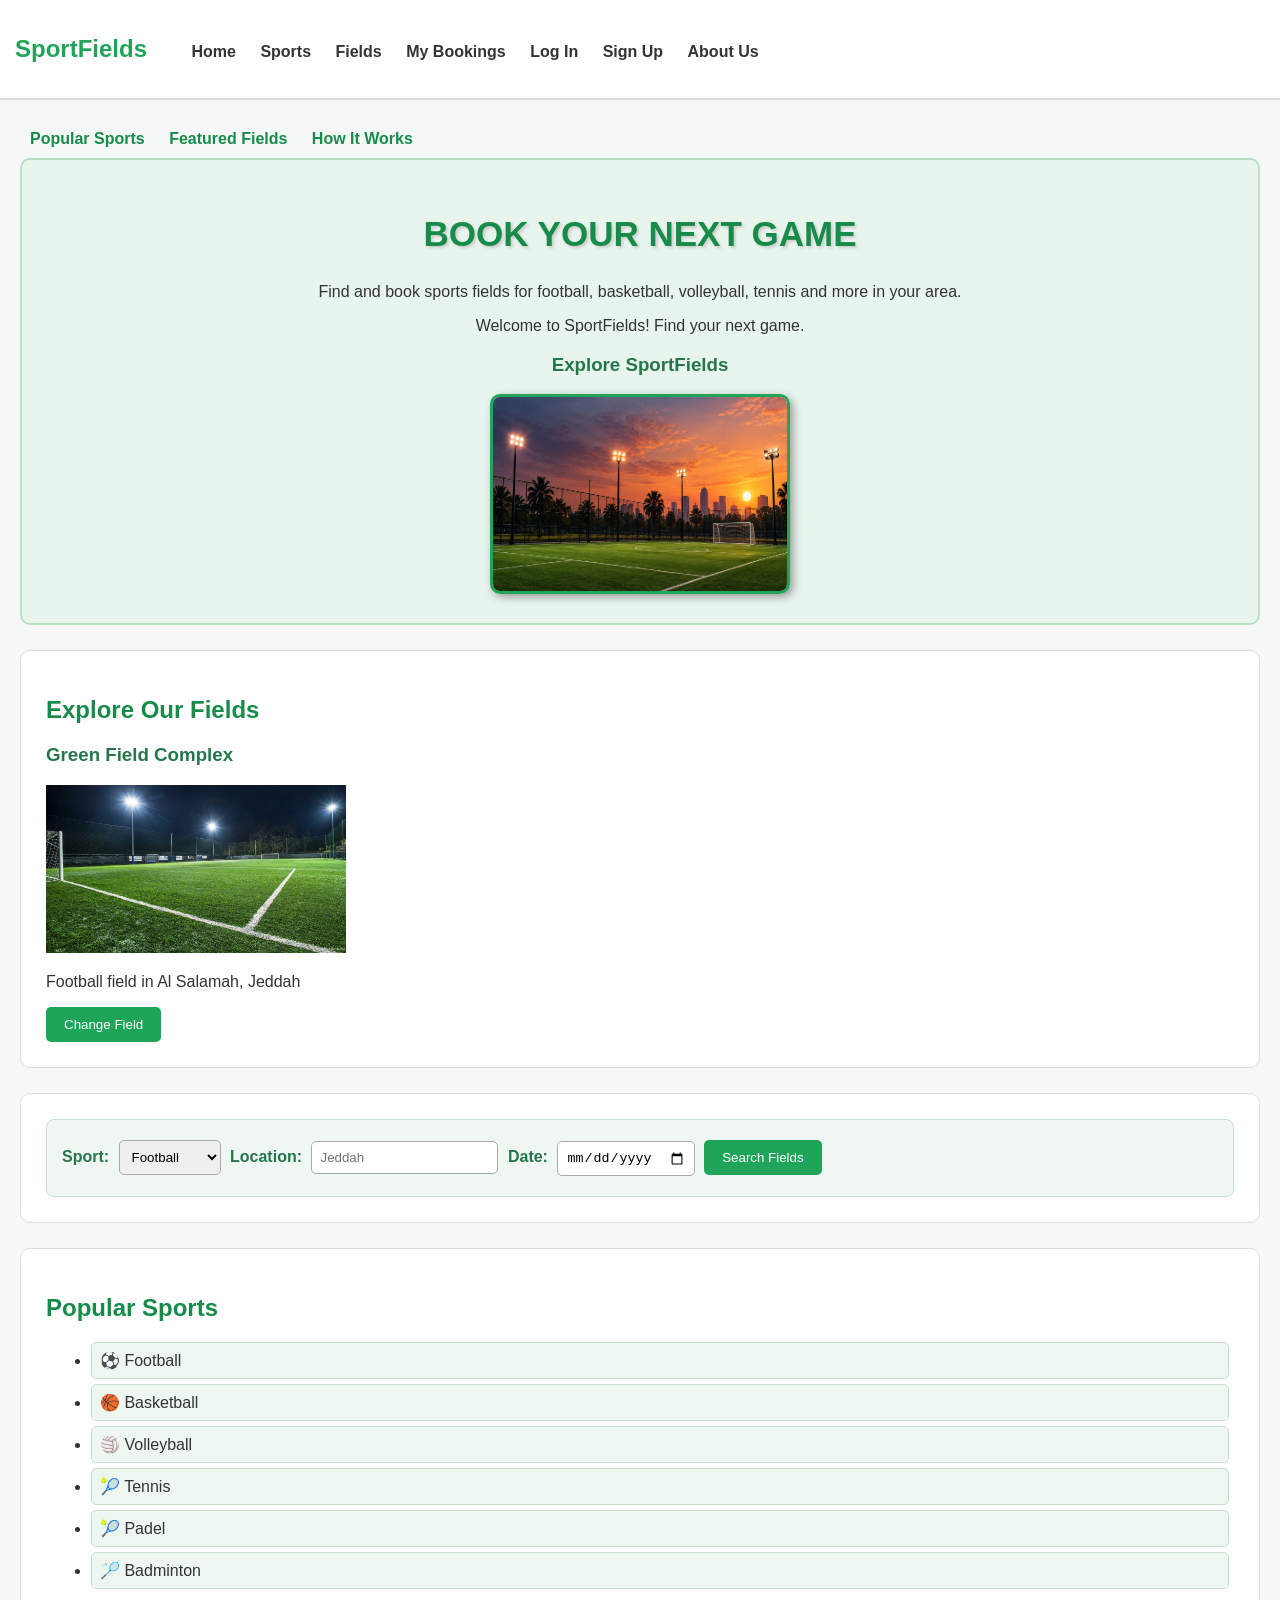
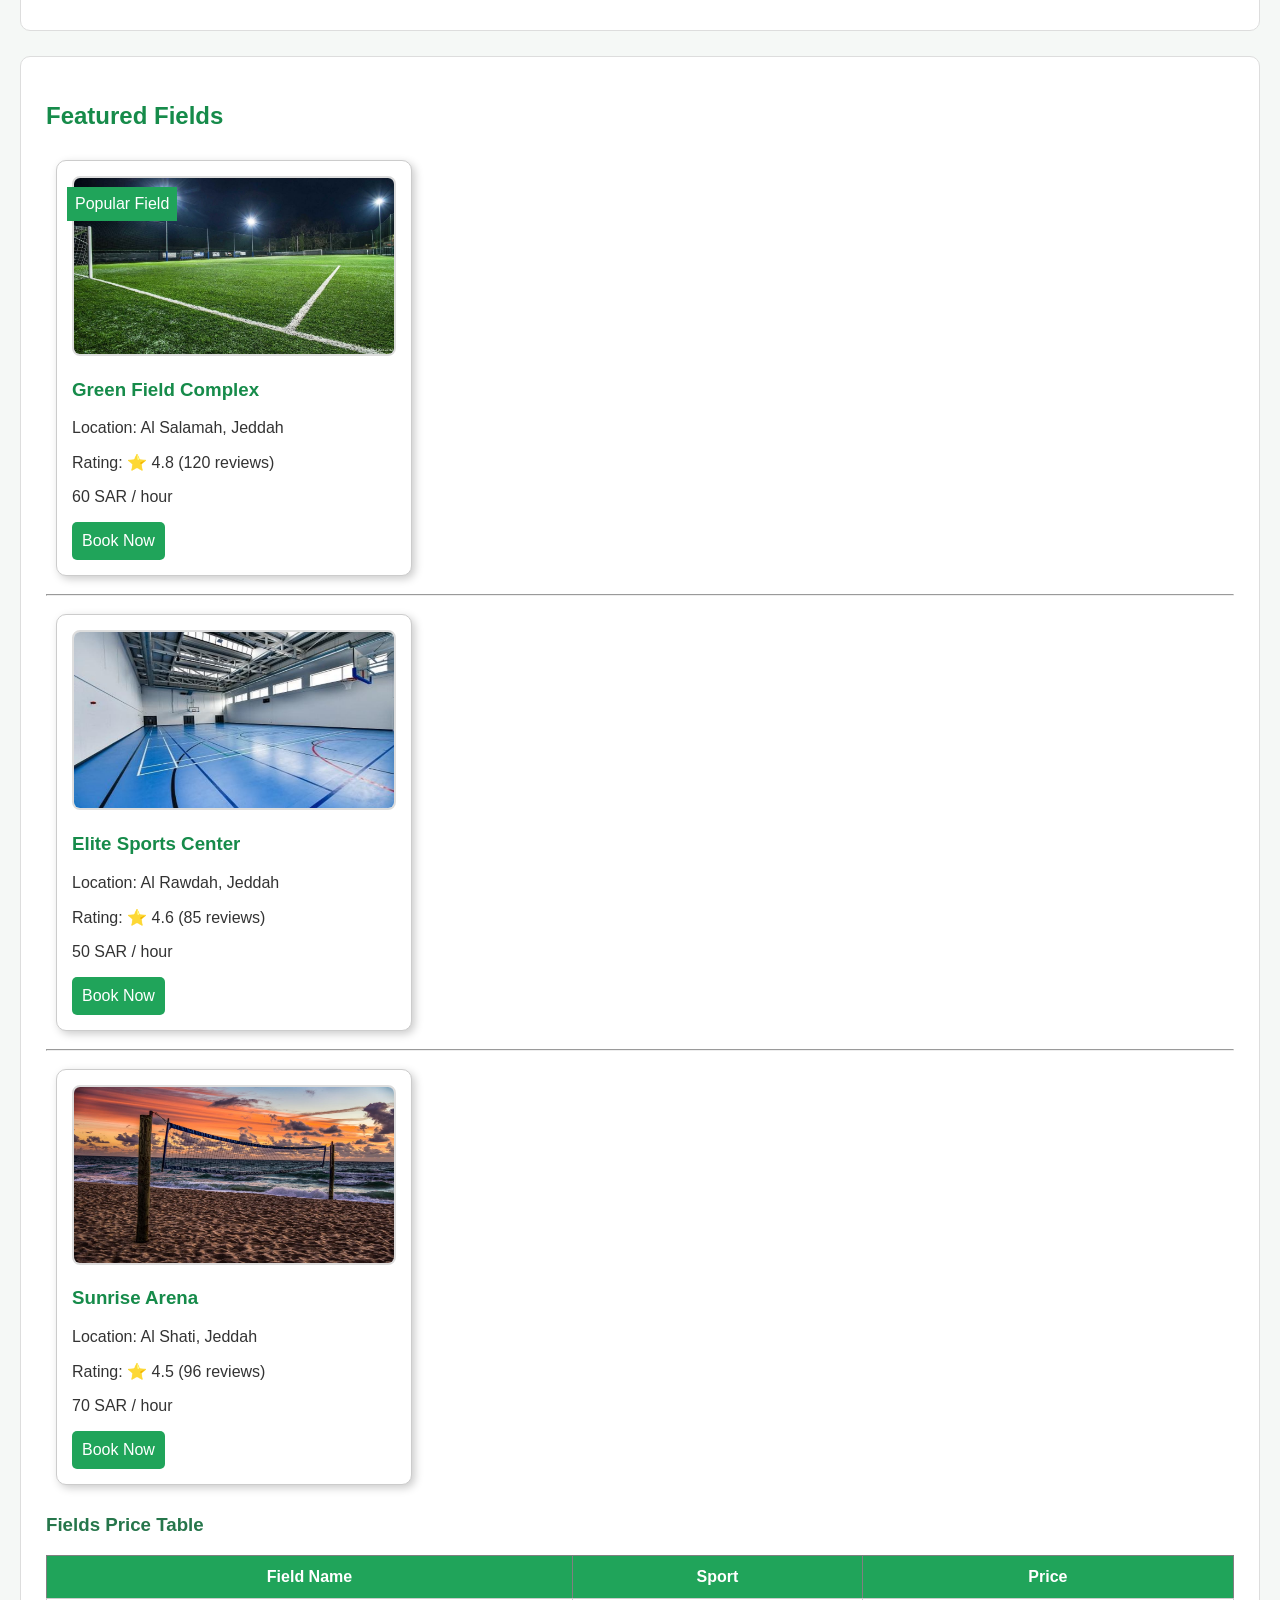
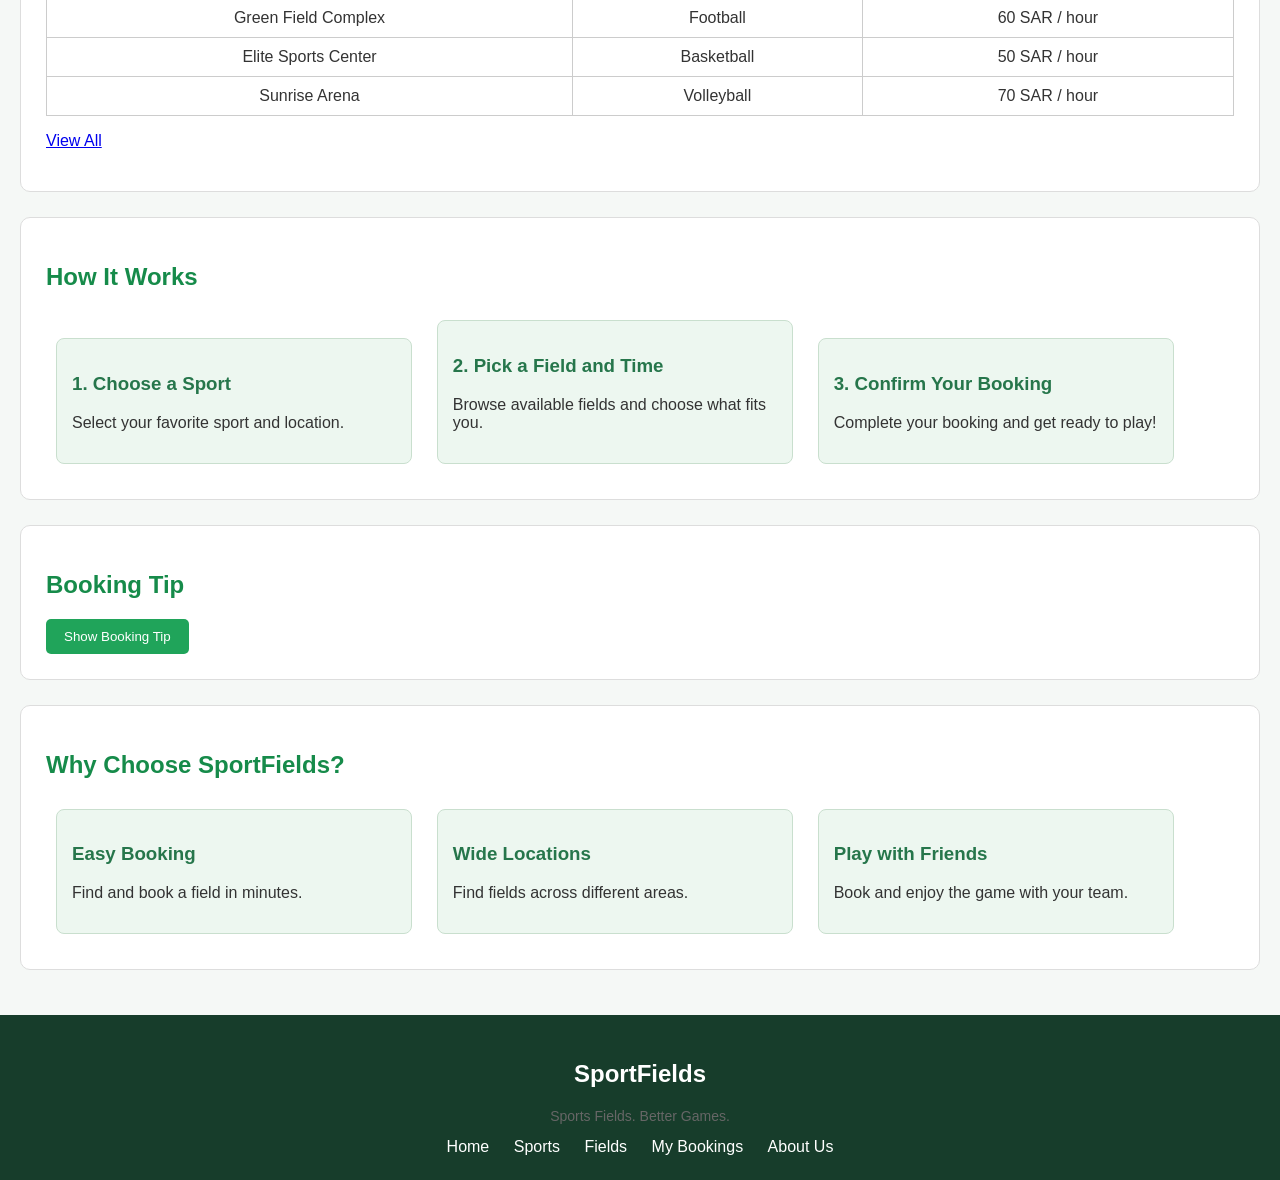
<file: index.html>
<!DOCTYPE html>
<html lang="en">

<head>

    <meta charset="UTF-8">
    <title>SportFields</title>
    <link rel="stylesheet" type="text/css" href="style.css">
    <style>
        footer p {
            font-size: 14px;
            color: #666;
        }
    </style>
</head>

<body>

<!-- Header -->

<header>
    <nav>
        <h2 style="color: #20a45a;">SportFields</h2>

        <a href="index.html">Home</a>
        <a href="sports.html">Sports</a>
        <a href="fields.html">Fields</a>
        <a href="bookings.html">My Bookings</a>
        <a href="login.html">Log In</a>
        <a href="signup.html">Sign Up</a>
        <a href="about.html">About Us</a>
    </nav>
</header>

<main>

    <!-- Page Links -->

    <nav>
        <a href="#popularSports">Popular Sports</a>
        <a href="#featuredFields">Featured Fields</a>
        <a href="#howItWorks">How It Works</a>
    </nav>


    <!-- Hero Section -->

    <section>
        <h1>BOOK YOUR NEXT GAME</h1>

        <p>
            Find and book sports fields for football, basketball,
            volleyball, tennis and more in your area.
        </p>

        <p id="welcomeMessage">Play. Book. Enjoy.</p>

        <!-- Image Mapping -->

        <h3>Explore SportFields</h3>

        <img src="images/main.jpeg"
            alt="SportFields"
            width="300"
            height="200"
            usemap="#sportMap">

        <map name="sportMap">
            <area shape="rect"
                coords="0,0,300,200"
                href="about.html"
                alt="About SportFields">
        </map>

    </section>

    <!-- Dynamic Picture and Text -->

    <section>

        <h2>Explore Our Fields</h2>

        <h3 id="fieldTitle">Green Field Complex</h3>

        <img id="fieldImage"
            src="images/football.jpeg"
            alt="Football field"
            width="300">

        <p id="fieldDescription">
            Football field in Al Salamah, Jeddah
        </p>

        <button type="button" onclick="changeField()">
            Change Field
        </button>

    </section>


    <!-- Search Box -->

    <section>
        <form>

            <label for="sport">Sport:</label>

            <select id="sport" name="sport">
                <option>Football</option>
                <option>Basketball</option>
                <option>Volleyball</option>
                <option>Tennis</option>
                <option>Padel</option>
                <option>Badminton</option>
            </select>

            <label for="location">Location:</label>

            <input type="text" id="location"
                name="location" placeholder="Jeddah">

            <label for="date">Date:</label>

            <input type="date" id="date" name="date">

            <button type="submit">Search Fields</button>

        </form>
    </section>


    <!-- Popular Sports -->

    <section id="popularSports">
        <h2>Popular Sports</h2>

        <ul>
            <li>⚽️ Football</li>
            <li>🏀 Basketball</li>
            <li>🏐 Volleyball</li>
            <li>🎾 Tennis</li>
            <li>🎾 Padel</li>
            <li>🏸 Badminton</li>
        </ul>
    </section>


    <!-- Featured Fields -->

    <section id="featuredFields">
        <h2>Featured Fields</h2>

        <article>
            <p class = "field-lapel">Popular Field</p>
            <img src="images/football.jpeg"
                alt="Football field" width="300">

            <h3>Green Field Complex</h3>

            <p>Location: Al Salamah, Jeddah</p>
            <p>Rating: ⭐️ 4.8 (120 reviews)</p>
            <p>60 SAR / hour</p>

            <a href="fields.html">Book Now</a>
        </article>

        <hr>

        <article>
            <img src="images/basketball.jpeg"
                alt="Indoor basketball court" width="300">

            <h3>Elite Sports Center</h3>

            <p>Location: Al Rawdah, Jeddah</p>
            <p>Rating: ⭐️ 4.6 (85 reviews)</p>
            <p>50 SAR / hour</p>

            <a href="fields.html">Book Now</a>
        </article>

        <hr>

        <article>
            <img src="images/volleyball.jpeg"
                alt="Outdoor volleyball court" width="300">

            <h3>Sunrise Arena</h3>

            <p>Location: Al Shati, Jeddah</p>
            <p>Rating: ⭐️ 4.5 (96 reviews)</p>
            <p>70 SAR / hour</p>

            <a href="fields.html">Book Now</a>
        </article>


        <!-- Fields Price Table -->

        <h3>Fields Price Table</h3>

        <table border="1">

            <tr>
                <th>Field Name</th>
                <th>Sport</th>
                <th>Price</th>
            </tr>

            <tr>
                <td>Green Field Complex</td>
                <td>Football</td>
                <td>60 SAR / hour</td>
            </tr>

            <tr>
                <td>Elite Sports Center</td>
                <td>Basketball</td>
                <td>50 SAR / hour</td>
            </tr>

            <tr>
                <td>Sunrise Arena</td>
                <td>Volleyball</td>
                <td>70 SAR / hour</td>
            </tr>

        </table>

        <p>
            <a href="fields.html">View All</a>
        </p>

    </section>


    <!-- How It Works -->

    <section id="howItWorks">
        <h2>How It Works</h2>

        <article>
            <h3>1. Choose a Sport</h3>
            <p>Select your favorite sport and location.</p>
        </article>

        <article>
            <h3>2. Pick a Field and Time</h3>
            <p>Browse available fields and choose what fits you.</p>
        </article>

        <article>
            <h3>3. Confirm Your Booking</h3>
            <p>Complete your booking and get ready to play!</p>
        </article>
    </section>

    <!-- Dynamic Booking Tip -->

    <section>

        <h2>Booking Tip</h2>

        <p id="bookingTip"></p>

        <button type="button" onclick="addTip()">
            Show Booking Tip
        </button>

    </section>

    <!-- Website Features -->

    <section>
        <h2>Why Choose SportFields?</h2>

        <article>
            <h3>Easy Booking</h3>
            <p>Find and book a field in minutes.</p>
        </article>

        <article>
            <h3>Wide Locations</h3>
            <p>Find fields across different areas.</p>
        </article>

        <article>
            <h3>Play with Friends</h3>
            <p>Book and enjoy the game with your team.</p>
        </article>
    </section>

</main>


<!-- Footer -->

<footer>

    <h2>SportFields</h2>

    <p>Sports Fields. Better Games.</p>

    <nav>
        <a href="index.html">Home</a>
        <a href="sports.html">Sports</a>
        <a href="fields.html">Fields</a>
        <a href="bookings.html">My Bookings</a>
        <a href="about.html">About Us</a>
    </nav>

</footer>

<script type="text/javascript" src="script.js"></script>

<script type="text/javascript">
    window.onload = function() {
        startPage();
    };
</script>

</body>
</html>
</file>
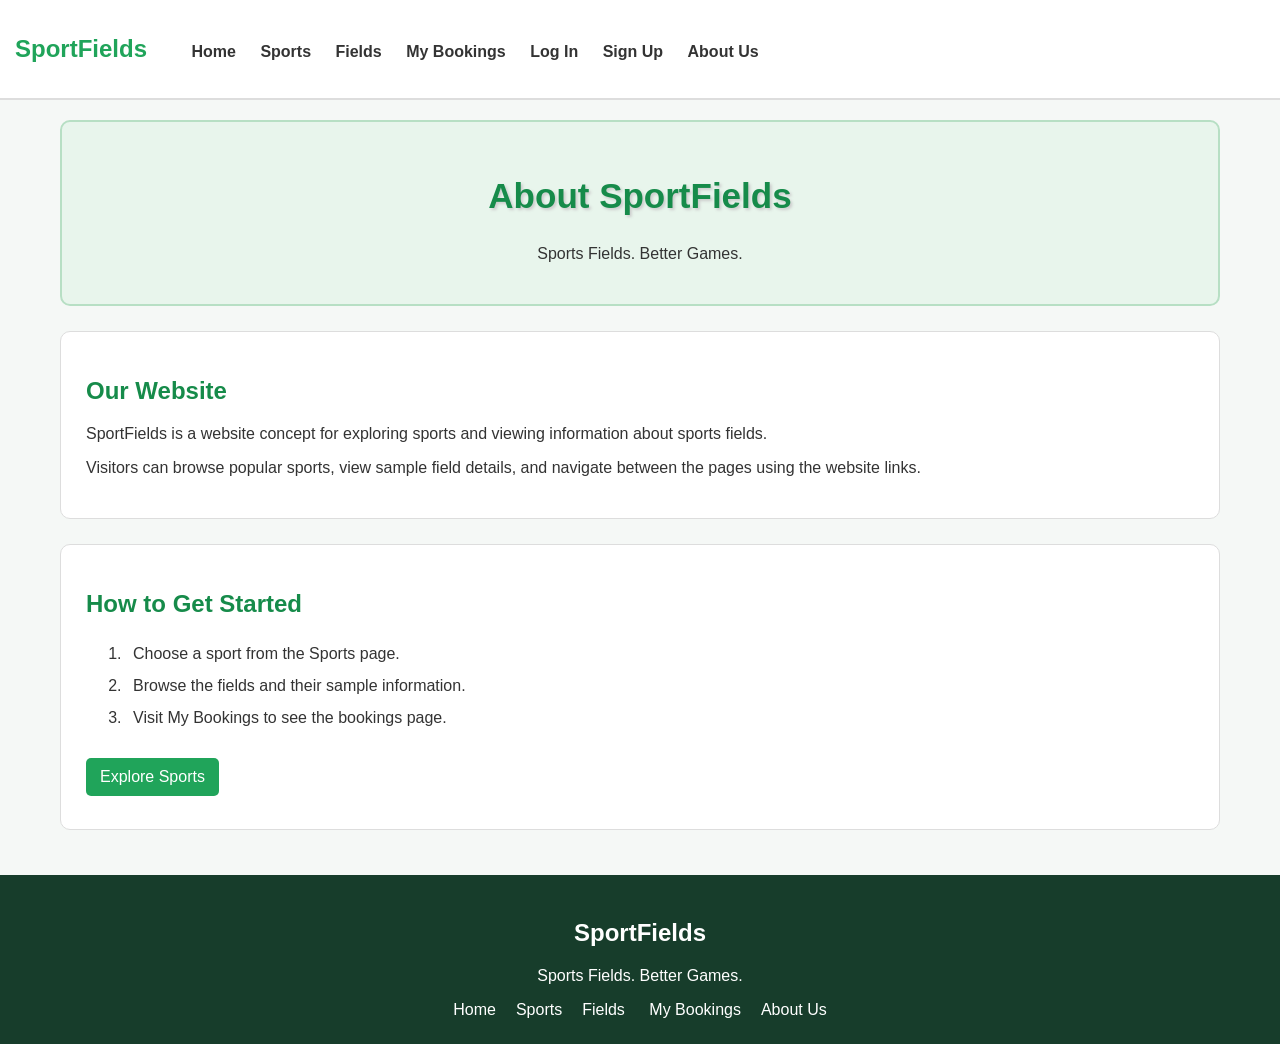
<file: about.html>
<!DOCTYPE html>
<html lang="en">
<head>
    <meta charset="UTF-8">
    <meta name="viewport" content="width=device-width, initial-scale=1.0">
    <title>About Us | SportFields</title>
    <link rel="stylesheet" type="text/css" href="style.css">
    <link rel="stylesheet" type="text/css" href="pages.css">
</head>
<body>

<header>
    <nav>
        <h2>SportFields</h2>
        <a href="index.html">Home</a>
        <a href="sports.html">Sports</a>
        <a href="fields.html">Fields</a>
        <a href="bookings.html">My Bookings</a>
        <a href="login.html">Log In</a>
        <a href="signup.html">Sign Up</a>
        <a href="about.html">About Us</a>
    </nav>
</header>

<main class="page-main">

    <section class="page-intro">
        <h1>About SportFields</h1>
        <p>Sports Fields. Better Games.</p>
    </section>

    <section>
        <h2>Our Website</h2>
        <p>SportFields is a website concept for exploring sports and viewing information about sports fields.</p>
        <p>Visitors can browse popular sports, view sample field details, and navigate between the pages using the website links.</p>
    </section>

    <section>
        <h2>How to Get Started</h2>
        <ol>
            <li>Choose a sport from the Sports page.</li>
            <li>Browse the fields and their sample information.</li>
            <li>Visit My Bookings to see the bookings page.</li>
        </ol>
        <a class="button-link" href="sports.html">Explore Sports</a>
    </section>

</main>

<footer>
    <h2>SportFields</h2>
    <p>Sports Fields. Better Games.</p>
    <nav>
        <a href="index.html">Home</a><a href="sports.html">Sports</a><a href="fields.html">Fields</a>
        <a href="bookings.html">My Bookings</a><a href="about.html">About Us</a>
    </nav>
</footer>

</body>
</html>
</file>
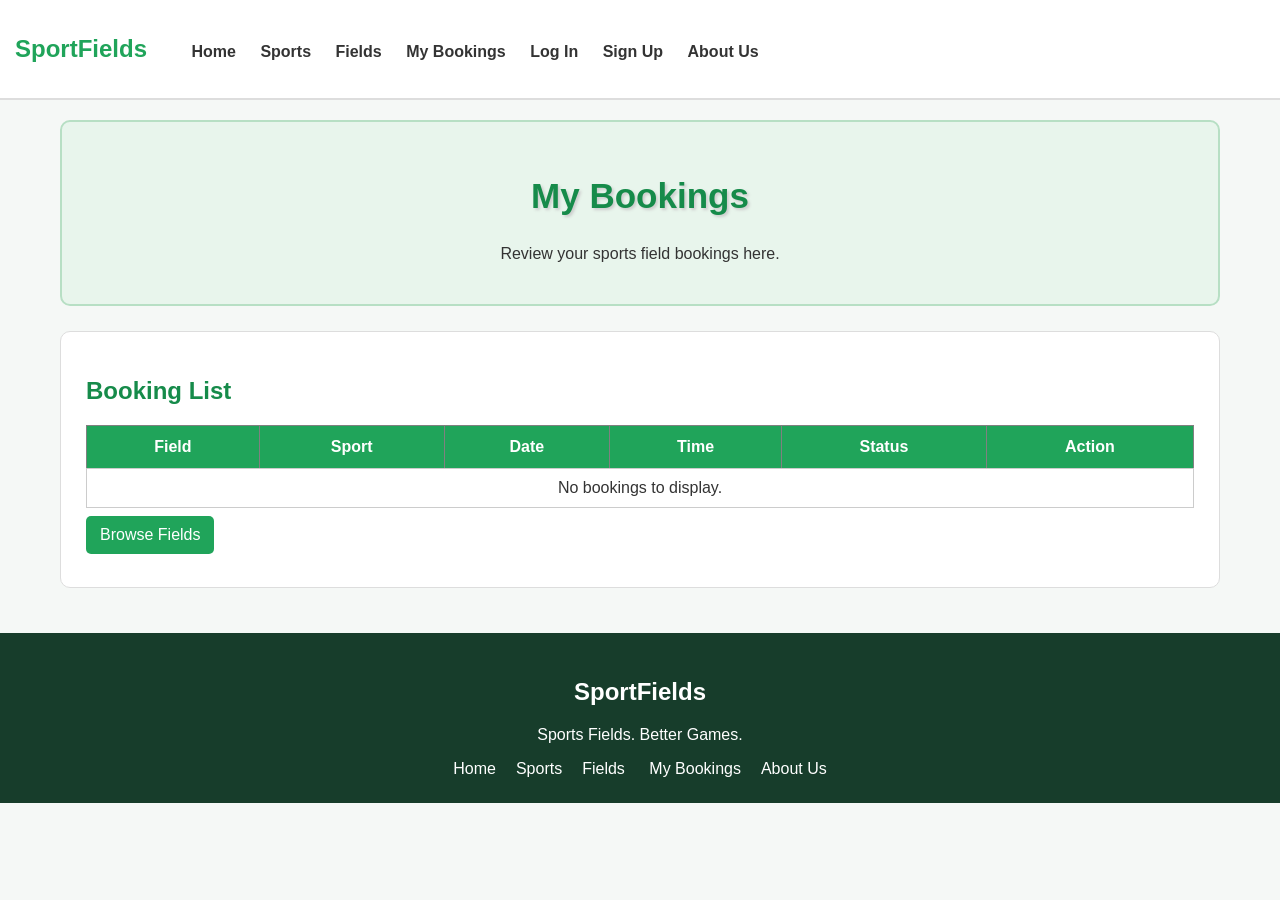
<file: bookings.html>
<!DOCTYPE html>
<html lang="en">

<head>
    <meta charset="UTF-8">
    <meta name="viewport" content="width=device-width, initial-scale=1.0">
    <title>My Bookings | SportFields</title>
    <link rel="stylesheet" type="text/css" href="style.css">
    <link rel="stylesheet" type="text/css" href="pages.css">
</head>

<body>

    <header>
        <nav>
            <h2>SportFields</h2>
            <a href="index.html">Home</a>
            <a href="sports.html">Sports</a>
            <a href="fields.html">Fields</a>
            <a href="bookings.html">My Bookings</a>
            <a href="login.html">Log In</a>
            <a href="signup.html">Sign Up</a>
            <a href="about.html">About Us</a>
        </nav>
    </header>

    <main class="page-main">

        <section class="page-intro">
            <h1>My Bookings</h1>
            <p>Review your sports field bookings here.</p>
        </section>

        <section>
            <h2>Booking List</h2>
            
            <table border="1">

                <tr>
                    <th>Field</th>
                    <th>Sport</th>
                    <th>Date</th>
                    <th>Time</th>
                    <th>Status</th>
                    <th>Action</th>
                </tr>

                <tbody id="bookingList">

                    <tr>
                        <td colspan="6">No bookings to display.</td>
                    </tr>

                </tbody>

            </table>

            <a class="button-link" href="fields.html">Browse Fields</a>
        </section>

    </main>

    <footer>
        <h2>SportFields</h2>
        <p>Sports Fields. Better Games.</p>
        <nav>
            <a href="index.html">Home</a><a href="sports.html">Sports</a><a href="fields.html">Fields</a>
            <a href="bookings.html">My Bookings</a><a href="about.html">About Us</a>
        </nav>
    </footer>

    <script type="text/javascript" src="script.js"></script>
    <script type="text/javascript">showBookings();</script>

</body>

</html>
</file>
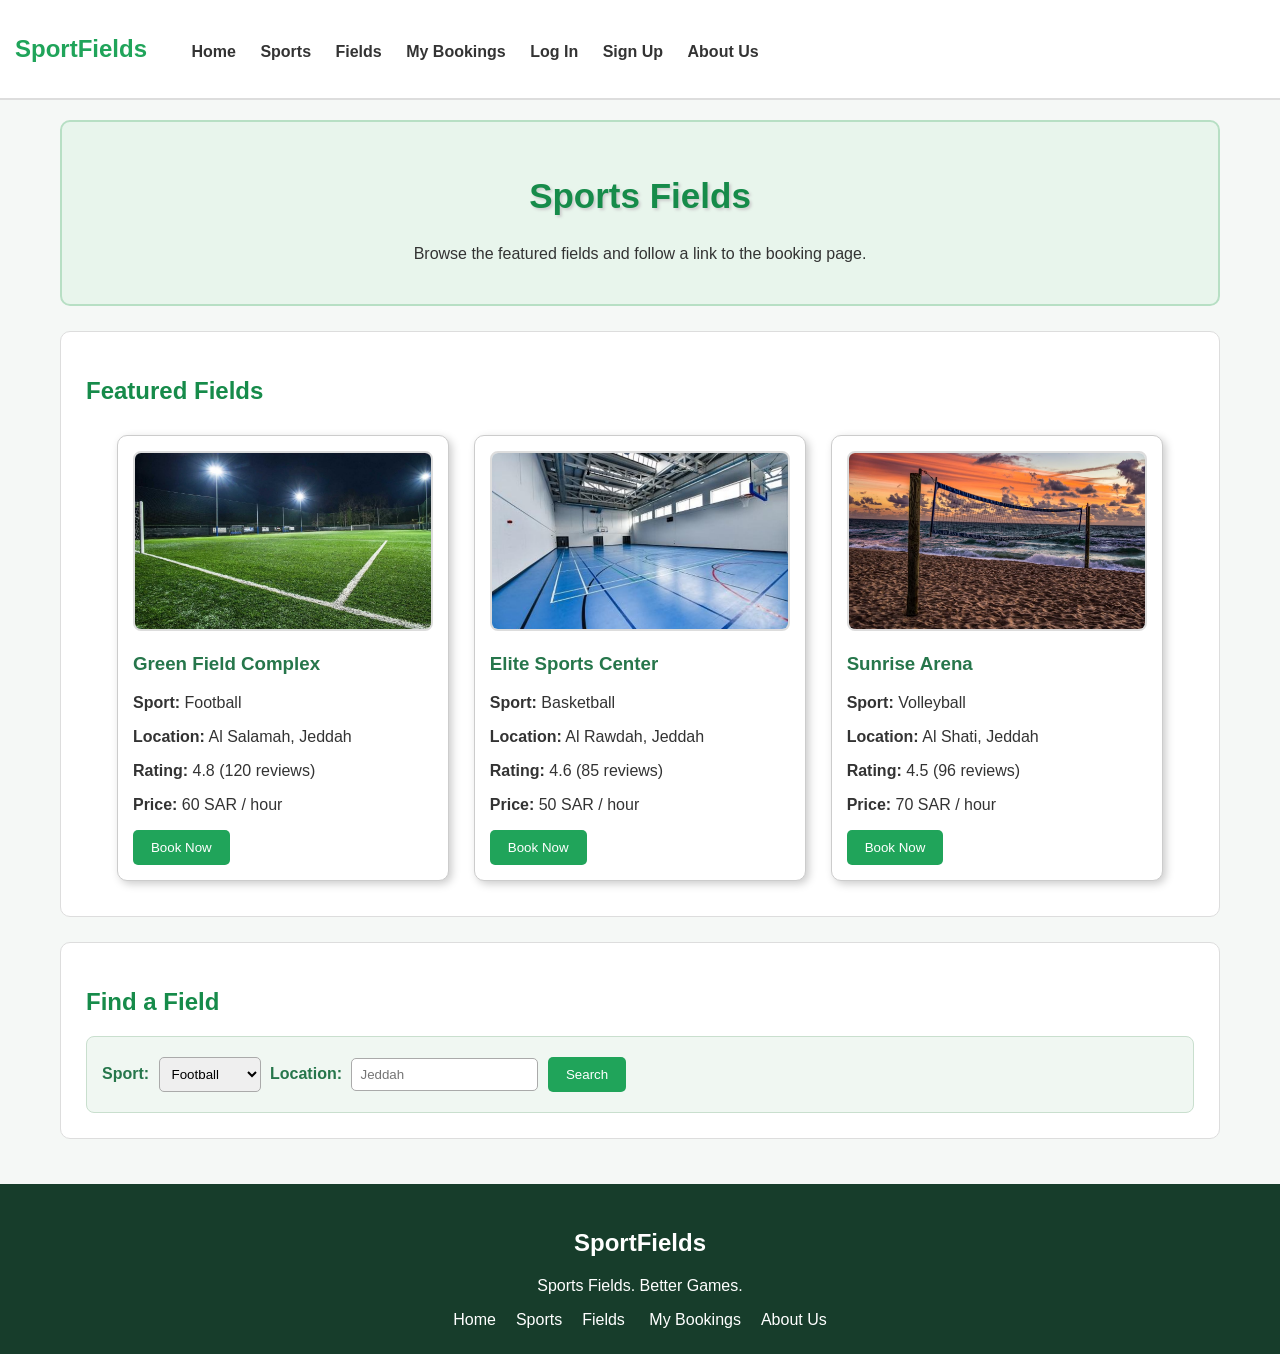
<file: fields.html>
<!DOCTYPE html>
<html lang="en">

<head>
    <meta charset="UTF-8">
    <meta name="viewport" content="width=device-width, initial-scale=1.0">
    <title>Fields | SportFields</title>
    <link rel="stylesheet" type="text/css" href="style.css">
    <link rel="stylesheet" type="text/css" href="pages.css">
</head>

<body>

    <header>
        <nav>
            <h2>SportFields</h2>
            <a href="index.html">Home</a>
            <a href="sports.html">Sports</a>
            <a href="fields.html">Fields</a>
            <a href="bookings.html">My Bookings</a>
            <a href="login.html">Log In</a>
            <a href="signup.html">Sign Up</a>
            <a href="about.html">About Us</a>
        </nav>
    </header>

    <main class="page-main">

        <section class="page-intro">
            <h1>Sports Fields</h1>
            <p>Browse the featured fields and follow a link to the booking page.</p>
        </section>

        <section>
            <h2>Featured Fields</h2>
            <div class="card-grid">

                <article class="page-card">
                    <img src="images/football.jpeg" alt="Green Field Complex football field">
                    <h3>Green Field Complex</h3>
                    <p><strong>Sport:</strong> Football</p>
                    <p><strong>Location:</strong> Al Salamah, Jeddah</p>
                    <p><strong>Rating:</strong> 4.8 (120 reviews)</p>
                    <p><strong>Price:</strong> 60 SAR / hour</p>
                    <button type="button" onclick="bookField('Green Field Complex', 'Football', 60)">
                        Book Now
                    </button>
                </article>

                <article class="page-card">
                    <img src="images/basketball.jpeg" alt="Elite Sports Center basketball court">
                    <h3>Elite Sports Center</h3>
                    <p><strong>Sport:</strong> Basketball</p>
                    <p><strong>Location:</strong> Al Rawdah, Jeddah</p>
                    <p><strong>Rating:</strong> 4.6 (85 reviews)</p>
                    <p><strong>Price:</strong> 50 SAR / hour</p>
                    <button type="button" onclick="bookField('Elite Sports Center', 'Basketball', 50)">
                        Book Now
                    </button>
                </article>

                <article class="page-card">
                    <img src="images/volleyball.jpeg" alt="Sunrise Arena volleyball court">
                    <h3>Sunrise Arena</h3>
                    <p><strong>Sport:</strong> Volleyball</p>
                    <p><strong>Location:</strong> Al Shati, Jeddah</p>
                    <p><strong>Rating:</strong> 4.5 (96 reviews)</p>
                    <p><strong>Price:</strong> 70 SAR / hour</p>
                    <button type="button" onclick="bookField('Sunrise Arena', 'Volleyball', 70)">
                        Book Now
                    </button>
                </article>

            </div>
        </section>

        <section>
            <h2>Find a Field</h2>
            <form action="fields.html" method="get">
                <label for="sport">Sport:</label>
                <select id="sport" name="sport">
                    <option value="football">Football</option>
                    <option value="basketball">Basketball</option>
                    <option value="volleyball">Volleyball</option>
                    <option value="tennis">Tennis</option>
                    <option value="padel">Padel</option>
                    <option value="badminton">Badminton</option>
                </select>
                <label for="location">Location:</label>
                <input type="text" id="location" name="location" placeholder="Jeddah">
                <button type="submit">Search</button>
            </form>
        </section>

    </main>

    <footer>
        <h2>SportFields</h2>
        <p>Sports Fields. Better Games.</p>
        <nav>
            <a href="index.html">Home</a><a href="sports.html">Sports</a><a href="fields.html">Fields</a>
            <a href="bookings.html">My Bookings</a><a href="about.html">About Us</a>
        </nav>
    </footer>

<script type="text/javascript" src="script.js"></script>

</body>
</html>
</file>
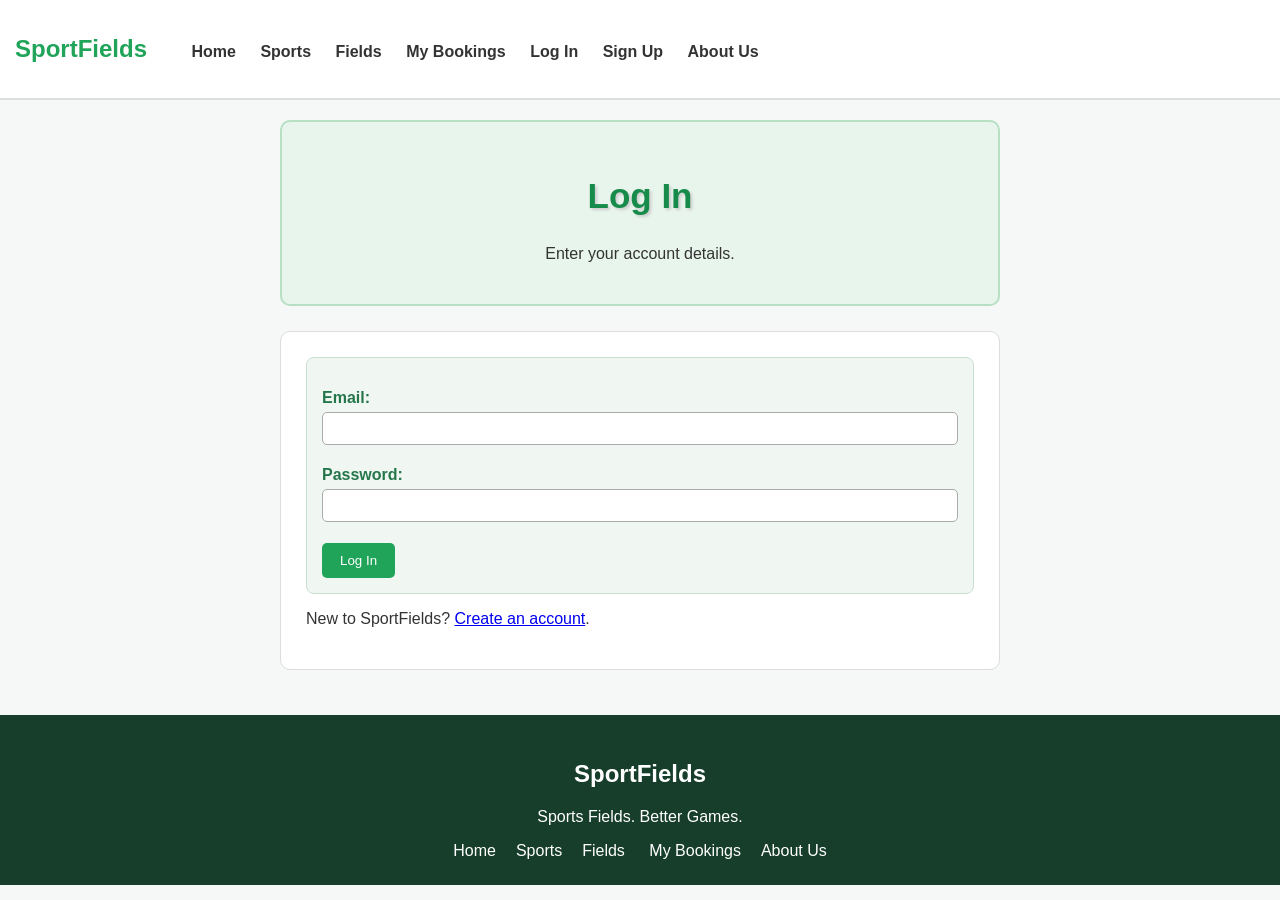
<file: login.html>
<!DOCTYPE html>
<html lang="en">
<head>
    <meta charset="UTF-8">
    <meta name="viewport" content="width=device-width, initial-scale=1.0">
    <title>Log In | SportFields</title>
    <link rel="stylesheet" type="text/css" href="style.css">
    <link rel="stylesheet" type="text/css" href="pages.css">
</head>
<body>

<header>
    <nav>
        <h2>SportFields</h2>
        <a href="index.html">Home</a>
        <a href="sports.html">Sports</a>
        <a href="fields.html">Fields</a>
        <a href="bookings.html">My Bookings</a>
        <a href="login.html">Log In</a>
        <a href="signup.html">Sign Up</a>
        <a href="about.html">About Us</a>
    </nav>
</header>

<main class="page-main narrow-main">

    <section class="page-intro">
        <h1>Log In</h1>
        <p>Enter your account details.</p>
    </section>
    
    <section>
        <form action="login.html" method="get" novalidate onsubmit="return validateLogin()">
            <p>
                <label for="email">Email:</label><br>
                <input class="full-width" type="email" id="email" name="email"  required  onfocus="showFormTip('Enter your email address. ')" onblur="clearFormTip()">
            </p>
            <p>
                <label for="password">Password:</label><br>
                <input class="full-width" type="password" id="password" name="password"  required  onfocus="showFormTip('Enter your password. ')" onblur="clearFormTip()">
            </p>
            <button type="submit">Log In</button>
        </form>
        
        <p>New to SportFields? <a href="signup.html">Create an account</a>.</p>
        <p id="formTip"></p>
    </section>

</main>

<footer>
    <h2>SportFields</h2>
    <p>Sports Fields. Better Games.</p>
    <nav>
        <a href="index.html">Home</a><a href="sports.html">Sports</a><a href="fields.html">Fields</a>
        <a href="bookings.html">My Bookings</a><a href="about.html">About Us</a>
    </nav>
</footer>

<script type="text/javascript" src="script.js"></script>

</body>
</html>
</file>
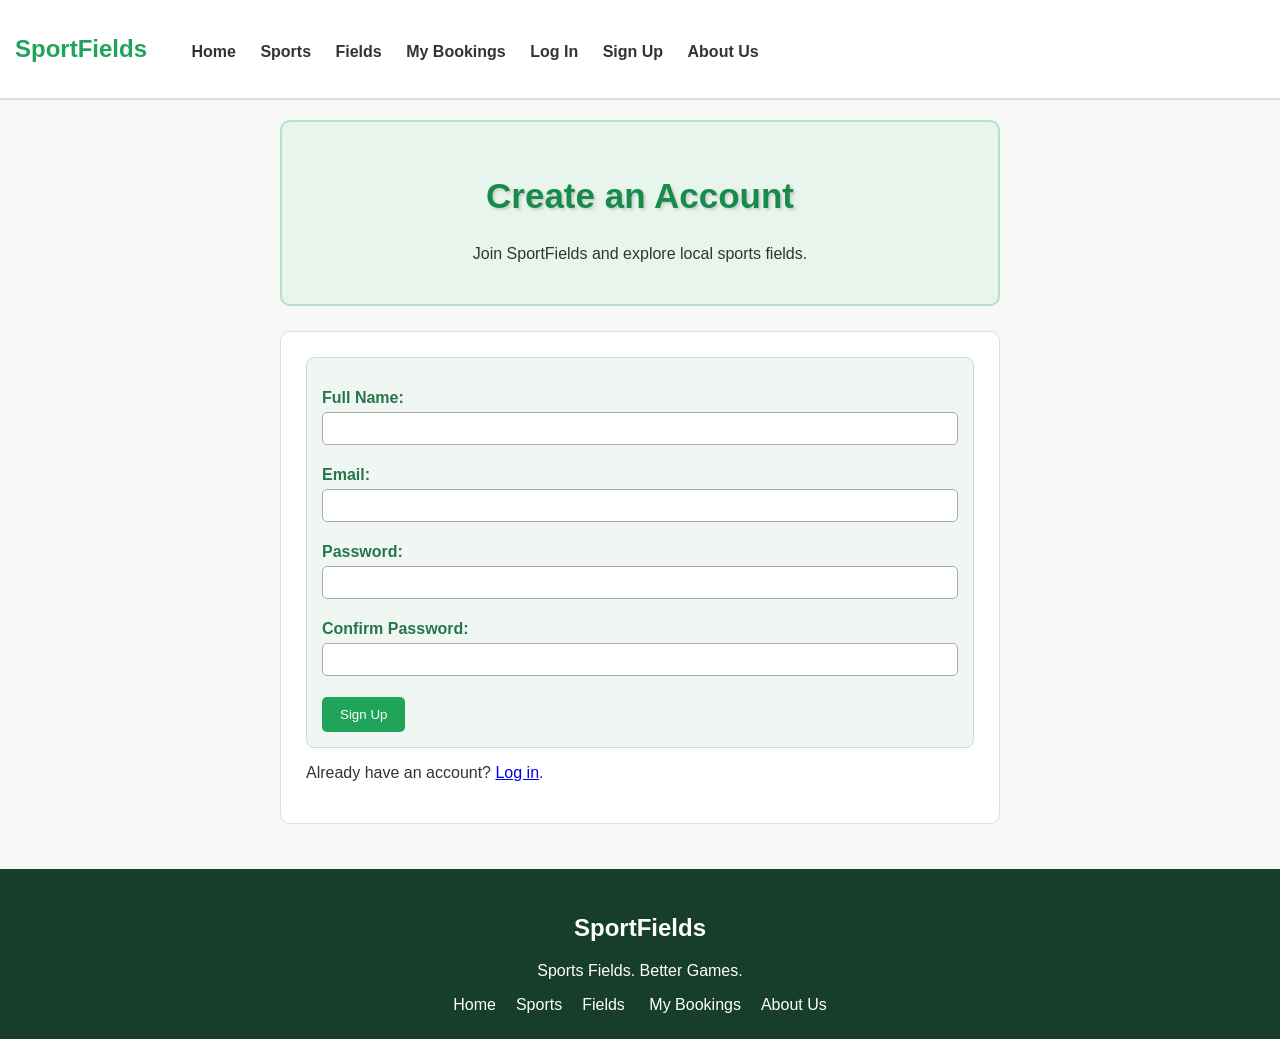
<file: signup.html>
<!DOCTYPE html>
<html lang="en">
<head>
    <meta charset="UTF-8">
    <meta name="viewport" content="width=device-width, initial-scale=1.0">
    <title>Sign Up | SportFields</title>
    <link rel="stylesheet" type="text/css" href="style.css">
    <link rel="stylesheet" type="text/css" href="pages.css">
</head>
<body>

<header>
    <nav>
        <h2>SportFields</h2>
        <a href="index.html">Home</a>
        <a href="sports.html">Sports</a>
        <a href="fields.html">Fields</a>
        <a href="bookings.html">My Bookings</a>
        <a href="login.html">Log In</a>
        <a href="signup.html">Sign Up</a>
        <a href="about.html">About Us</a>
    </nav>
</header>

<main class="page-main narrow-main">

    <section class="page-intro">
        <h1>Create an Account</h1>
        <p>Join SportFields and explore local sports fields.</p>
    </section>

    <section>
        <form action="signup.html" method="get" novalidate onsubmit="return validateSignup()">
            <p>
                <label for="name">Full Name:</label><br>
                <input class="full-width" type="text" id="name" name="name"  required  onfocus="showFormTip('Enter your full name. ')" onblur="clearFormTip()">
            </p>
            <p>
                <label for="email">Email:</label><br>
                <input class="full-width" type="email" id="email" name="email"  required  onfocus="showFormTip('Enter your email address. ')" onblur="clearFormTip()">
            </p>
            <p>
                <label for="password">Password:</label><br>
                <input class="full-width" type="password" id="password" name="password"  required  onfocus="showFormTip('Enter your password. ')" onblur="clearFormTip()">
            </p>
            <p>
                <label for="confirmPassword">Confirm Password:</label><br>
                <input class="full-width" type="password" id="confirmPassword" name="confirmPassword"  required  onfocus="showFormTip('Enter your password again. ')" onblur="clearFormTip()">
            </p>
            <button type="submit">Sign Up</button>
        </form>
        
        <p>Already have an account? <a href="login.html">Log in</a>.</p>
        <p id="formTip"></p>
    </section>

</main>

<footer>
    <h2>SportFields</h2>
    <p>Sports Fields. Better Games.</p>
    <nav>
        <a href="index.html">Home</a><a href="sports.html">Sports</a><a href="fields.html">Fields</a>
        <a href="bookings.html">My Bookings</a><a href="about.html">About Us</a>
    </nav>
</footer>

<script type="text/javascript" src="script.js"></script>

</body>
</html>
</file>
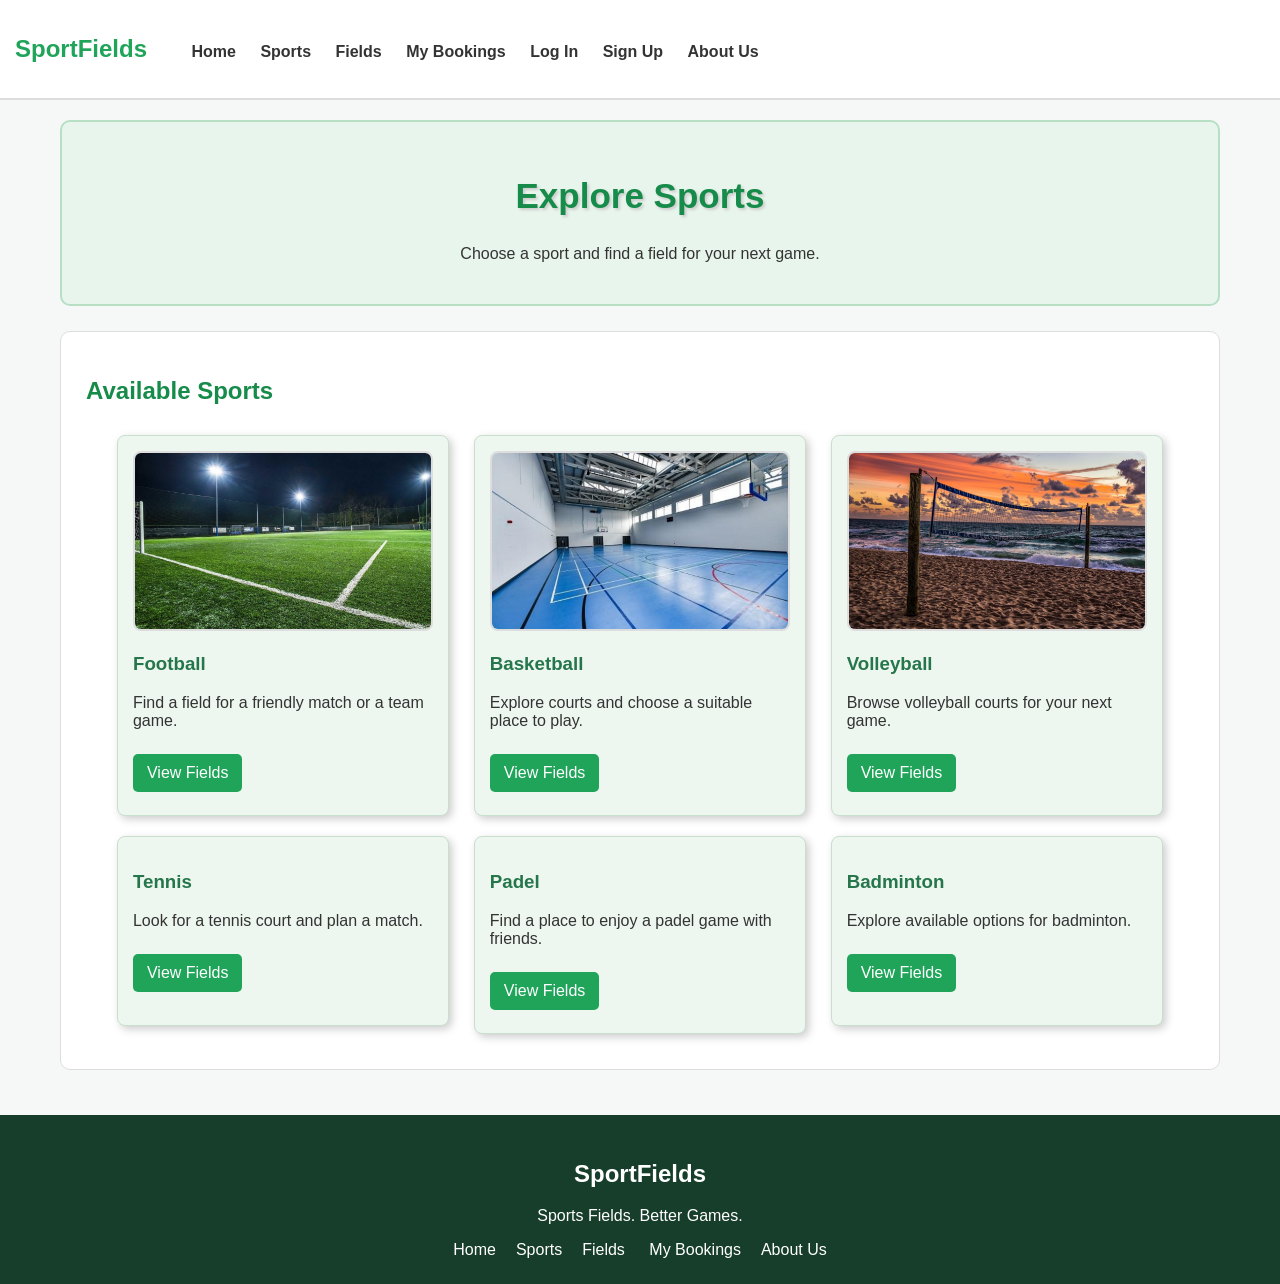
<file: sports.html>
<!DOCTYPE html>
<html lang="en">
<head>
    <meta charset="UTF-8">
    <meta name="viewport" content="width=device-width, initial-scale=1.0">
    <title>Sports | SportFields</title>
    <link rel="stylesheet" type="text/css" href="style.css">
    <link rel="stylesheet" type="text/css" href="pages.css">
</head>
<body>

<header>

    <nav>
        <h2>SportFields</h2>
        <a href="index.html">Home</a>
        <a href="sports.html">Sports</a>
        <a href="fields.html">Fields</a>
        <a href="bookings.html">My Bookings</a>
        <a href="login.html">Log In</a>
        <a href="signup.html">Sign Up</a>
        <a href="about.html">About Us</a>
    </nav>

</header>

<main class="page-main">

    <section class="page-intro">
        <h1>Explore Sports</h1>
        <p>Choose a sport and find a field for your next game.</p>
    </section>

    <section>
        <h2>Available Sports</h2>
        <div class="card-grid">

            <article class="page-card">
                <img src="images/football.jpeg" alt="Football field">
                <h3>Football</h3>
                <p>Find a field for a friendly match or a team game.</p>
                <a class="button-link" href="fields.html">View Fields</a>
            </article>

            <article class="page-card">
                <img src="images/basketball.jpeg" alt="Basketball court">
                <h3>Basketball</h3>
                <p>Explore courts and choose a suitable place to play.</p>
                <a class="button-link" href="fields.html">View Fields</a>
            </article>

            <article class="page-card">
                <img src="images/volleyball.jpeg" alt="Volleyball court">
                <h3>Volleyball</h3>
                <p>Browse volleyball courts for your next game.</p>
                <a class="button-link" href="fields.html">View Fields</a>
            </article>

            <article class="page-card text-card">
                <h3>Tennis</h3>
                <p>Look for a tennis court and plan a match.</p>
                <a class="button-link" href="fields.html">View Fields</a>
            </article>

            <article class="page-card text-card">
                <h3>Padel</h3>
                <p>Find a place to enjoy a padel game with friends.</p>
                <a class="button-link" href="fields.html">View Fields</a>
            </article>
            
            <article class="page-card text-card">
                <h3>Badminton</h3>
                <p>Explore available options for badminton.</p>
                <a class="button-link" href="fields.html">View Fields</a>
            </article>

        </div>
    </section>

</main>

<footer>
    <h2>SportFields</h2>
    <p>Sports Fields. Better Games.</p>
    <nav>
        <a href="index.html">Home</a><a href="sports.html">Sports</a><a href="fields.html">Fields</a>
        <a href="bookings.html">My Bookings</a><a href="about.html">About Us</a>
    </nav>
</footer>

</body>
</html>
</file>
<file: style.css>
/* General Style */

* {
    box-sizing: border-box;
}

body {
    font-family: Arial, sans-serif;
    background-color: #f5f8f6;
    color: #333333;
    margin: 0;
    padding: 0;
}


/* Header and Menu */

header {
    background-color: #ffffff;
    padding: 15px;
    border-bottom: 2px solid #dddddd;
    position: relative;
    z-index: 10;
}

header h2 {
    color: #20a45a;
    display: inline-block;
    margin-right: 30px;
}

header nav a {
    color: #333333;
    text-decoration: none;
    padding: 10px;
    font-weight: bold;
}

header nav a:hover {
    color: #20a45a;
    background-color: #e8f5ec;
}


/* Main Sections */

main {
    padding: 20px;
}

section {
    background-color: #ffffff;
    margin-bottom: 25px;
    padding: 25px;
    border: 1px solid #dddddd;
    border-radius: 10px;
}


/* Headings */

h1 {
    color: #168b4a;
    font-size: 35px;
    text-shadow: 2px 2px 3px #cccccc;
}

h2 {
    color: #168b4a;
}

h3 {
    color: #26764b;
}


/* Hero Section */

main > section:first-of-type {
    background-color: #e8f5ec;
    border: 2px solid #b7dfc4;
    text-align: center;
}

main > section:first-of-type img {
    border: 3px solid #20a45a;
    border-radius: 10px;
    box-shadow: 3px 3px 8px #999999;
}


/* Search Form */

form {
    padding: 15px;
    background-color: #f0f7f2;
    border: 1px solid #c9dfce;
    border-radius: 8px;
}

label {
    font-weight: bold;
    color: #26764b;
}

input, select {
    padding: 8px;
    margin: 5px;
    border: 1px solid #aaaaaa;
    border-radius: 5px;
}

button {
    background-color: #20a45a;
    color: white;
    padding: 10px 18px;
    border: none;
    border-radius: 5px;
    cursor: pointer;
}

button:hover {
    background-color: #168b4a;
}


/* Popular Sports */

#popularSports li {
    padding: 8px;
    margin: 5px;
    background-color: #edf7f0;
    border: 1px solid #c9dfce;
    border-radius: 5px;
}


/* Featured Fields */

#featuredFields article {
    display: inline-block;
    width: 30%;
    vertical-align: top;
    margin: 10px;
    padding: 15px;
    background-color: #ffffff;
    border: 1px solid #cccccc;
    border-radius: 10px;
    box-shadow: 3px 3px 8px #cccccc;
    position: relative;
}

#featuredFields article img {
    width: 100%;
    height: 180px;
    border-radius: 8px;
    border: 2px solid #dddddd;
}

#featuredFields article h3 {
    color: #168b4a;
}

#featuredFields article a {
    display: inline-block;
    background-color: #20a45a;
    color: white;
    text-decoration: none;
    padding: 10px;
    border-radius: 5px;
}

#featuredFields article a:hover {
    background-color: #168b4a;
}


/* Price Table */

table {
    width: 100%;
    border-collapse: collapse;
    background-color: #ffffff;
}

th {
    background-color: #20a45a;
    color: white;
    padding: 12px;
}

td {
    padding: 10px;
    text-align: center;
    border: 1px solid #cccccc;
}

tr:hover {
    background-color: #e8f5ec;
}


/* How It Works */

#howItWorks article {
    display: inline-block;
    width: 30%;
    margin: 10px;
    padding: 15px;
    background-color: #edf7f0;
    border: 1px solid #c9dfce;
    border-radius: 8px;
}


/* Website Features */

main > section:last-of-type article {
    display: inline-block;
    width: 30%;
    margin: 10px;
    padding: 15px;
    background-color: #edf7f0;
    border: 1px solid #c9dfce;
    border-radius: 8px;
}


/* Internal Page Links */

main nav a {
    display: inline-block;
    color: #168b4a;
    text-decoration: none;
    padding: 10px;
    font-weight: bold;
}

main nav a:hover {
    background-color: #e8f5ec;
}


/* Footer */

footer {
    background-color: #173d2b;
    color: white;
    padding: 25px;
    text-align: center;
}

footer h2 {
    color: white;
}

footer nav a {
    color: white;
    text-decoration: none;
    padding: 10px;
}

footer nav a:hover {
    color: #8ee0a9;
}

.field-lapel {
    position: absolute;
    top: 10px;
    left: 10px;
    background-color: #20a45a;
    color: white;
    z-index: 2;
    padding: 8px;
}
</file>
<file: pages.css>
.page-main {
    max-width: 1200px;
    margin: 0 auto;
}

.narrow-main {
    max-width: 760px;
}

.page-intro {
    background-color: #e8f5ec;
    border: 2px solid #b7dfc4;
    text-align: center;
}

.card-grid {
    display: block;
    text-align: center;
}

.page-card {
    display: inline-block;
    width: 30%;
    min-width: 240px;
    vertical-align: top;
    text-align: left;
    margin: 10px;
    padding: 15px;
    background-color: #ffffff;
    border: 1px solid #cccccc;
    border-radius: 10px;
    box-shadow: 3px 3px 8px #cccccc;
}

.page-card img {
    width: 100%;
    height: 180px;
    object-fit: cover;
    border: 2px solid #dddddd;
    border-radius: 8px;
}

.text-card {
    min-height: 190px;
}

.button-link {
    display: inline-block;
    margin: 8px 0;
    padding: 10px 14px;
    background-color: #20a45a;
    color: #ffffff;
    border-radius: 5px;
    text-decoration: none;
}

.button-link:hover {
    background-color: #168b4a;
}

.full-width {
    width: 100%;
    max-width: 100%;
    margin-left: 0;
}

.notice {
    padding: 12px;
    background-color: #f0f7f2;
    border-left: 4px solid #20a45a;
}

main ol li {
    padding: 7px;
}

@media screen and (max-width: 700px) {
    .page-card {
        width: 90%;
    }
    header nav a {
        display: inline-block;
    }
}
</file>
